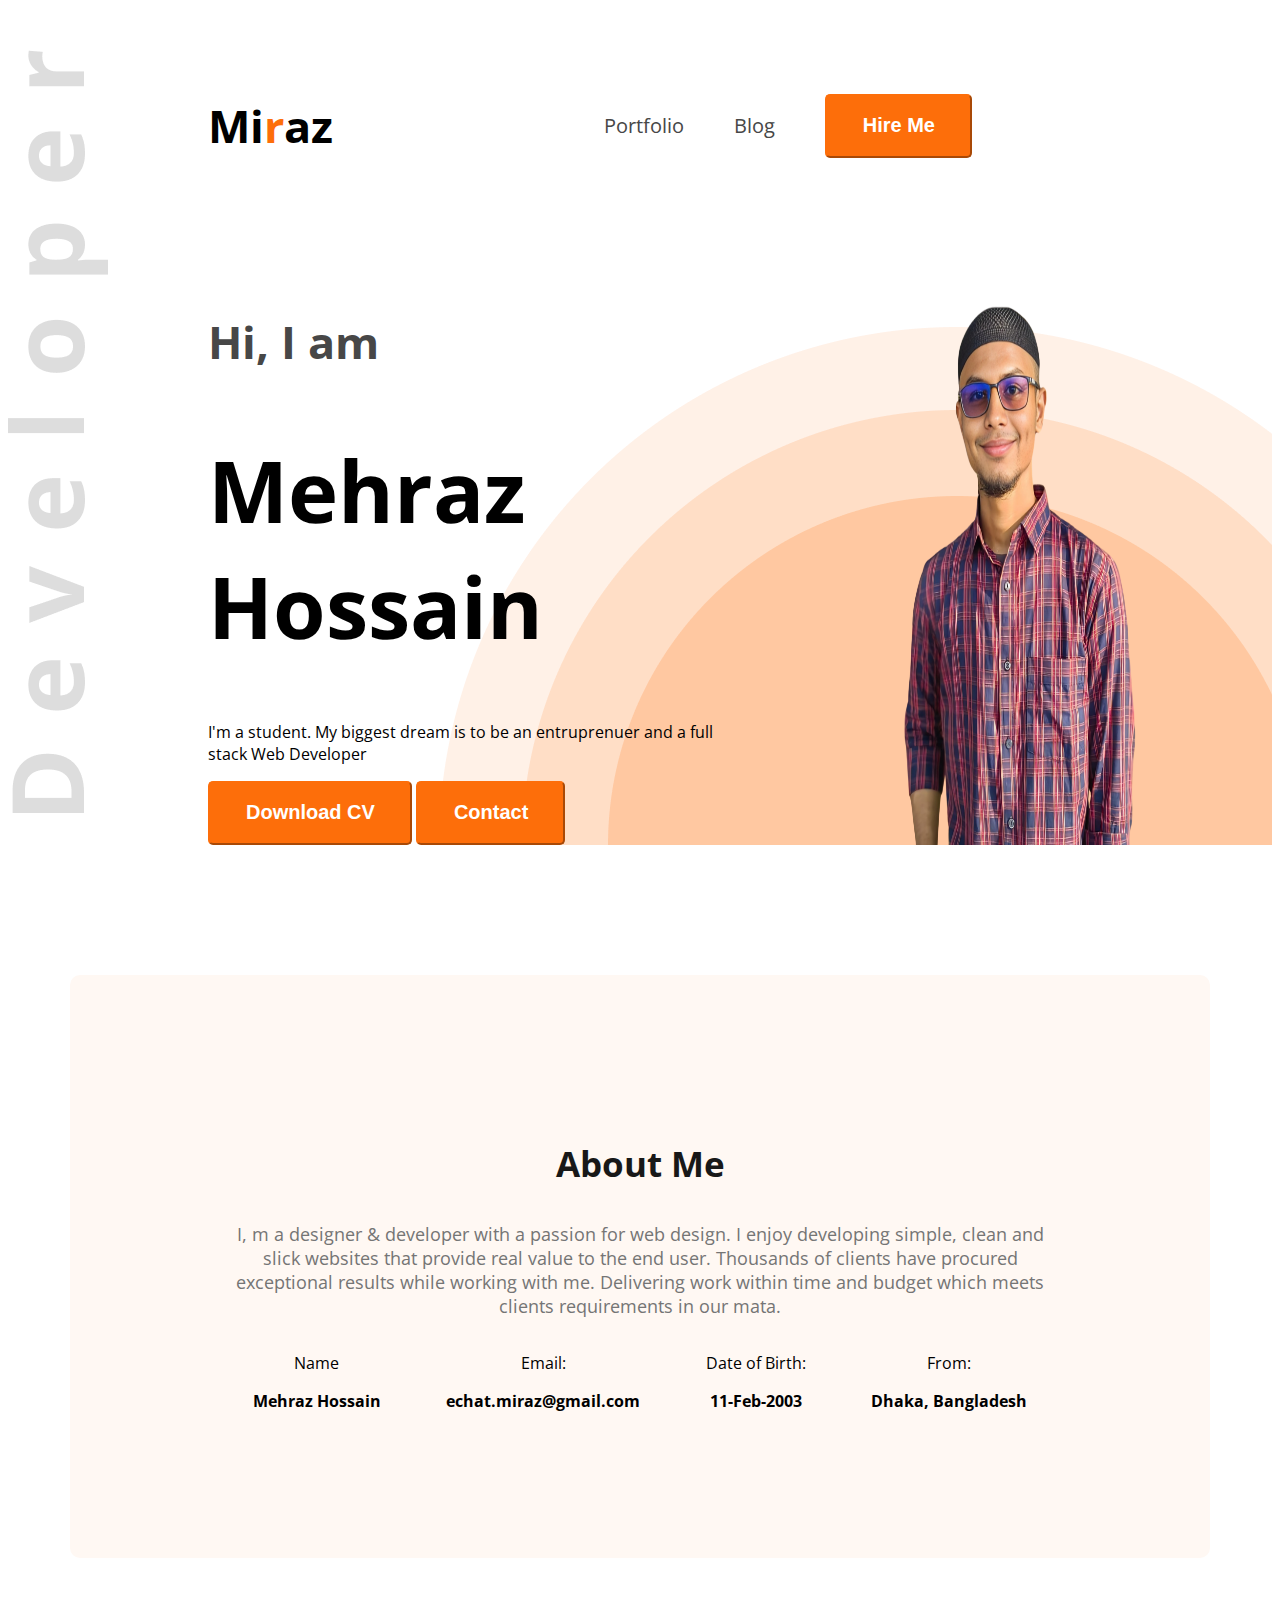
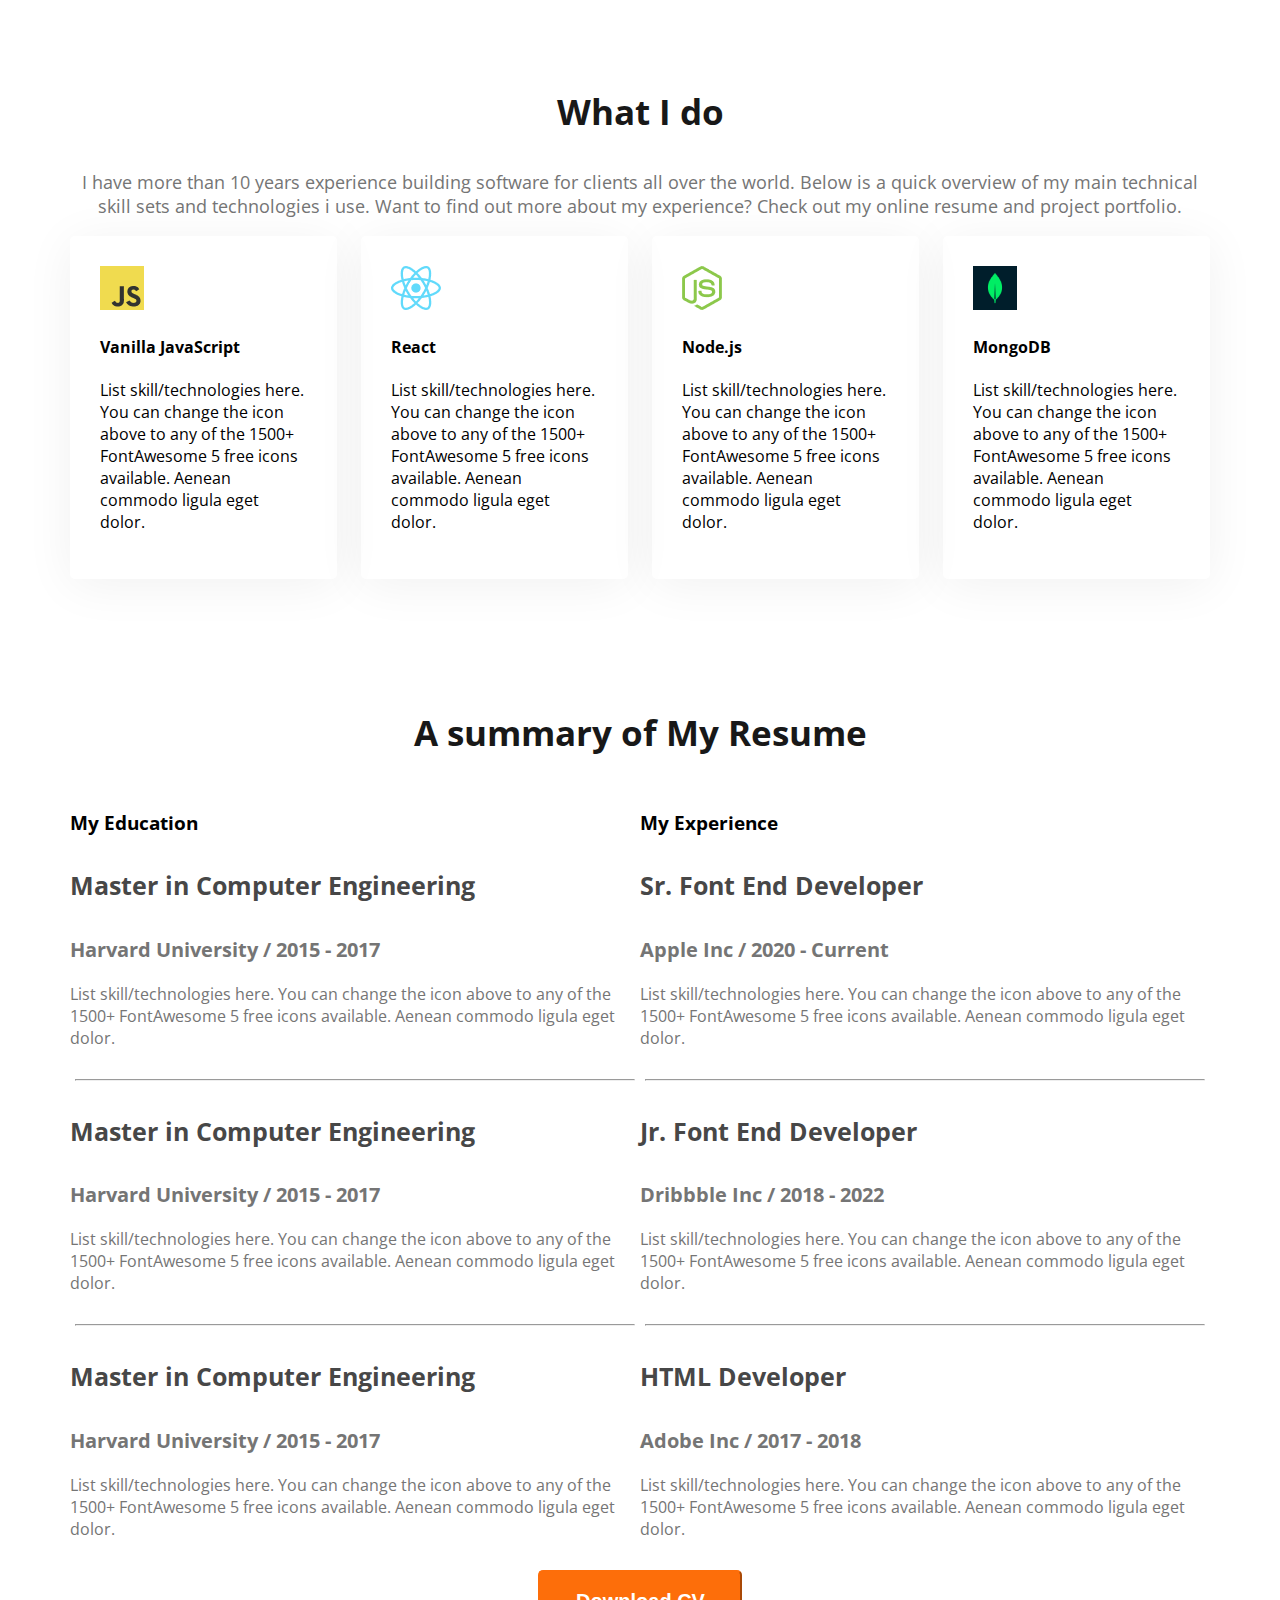
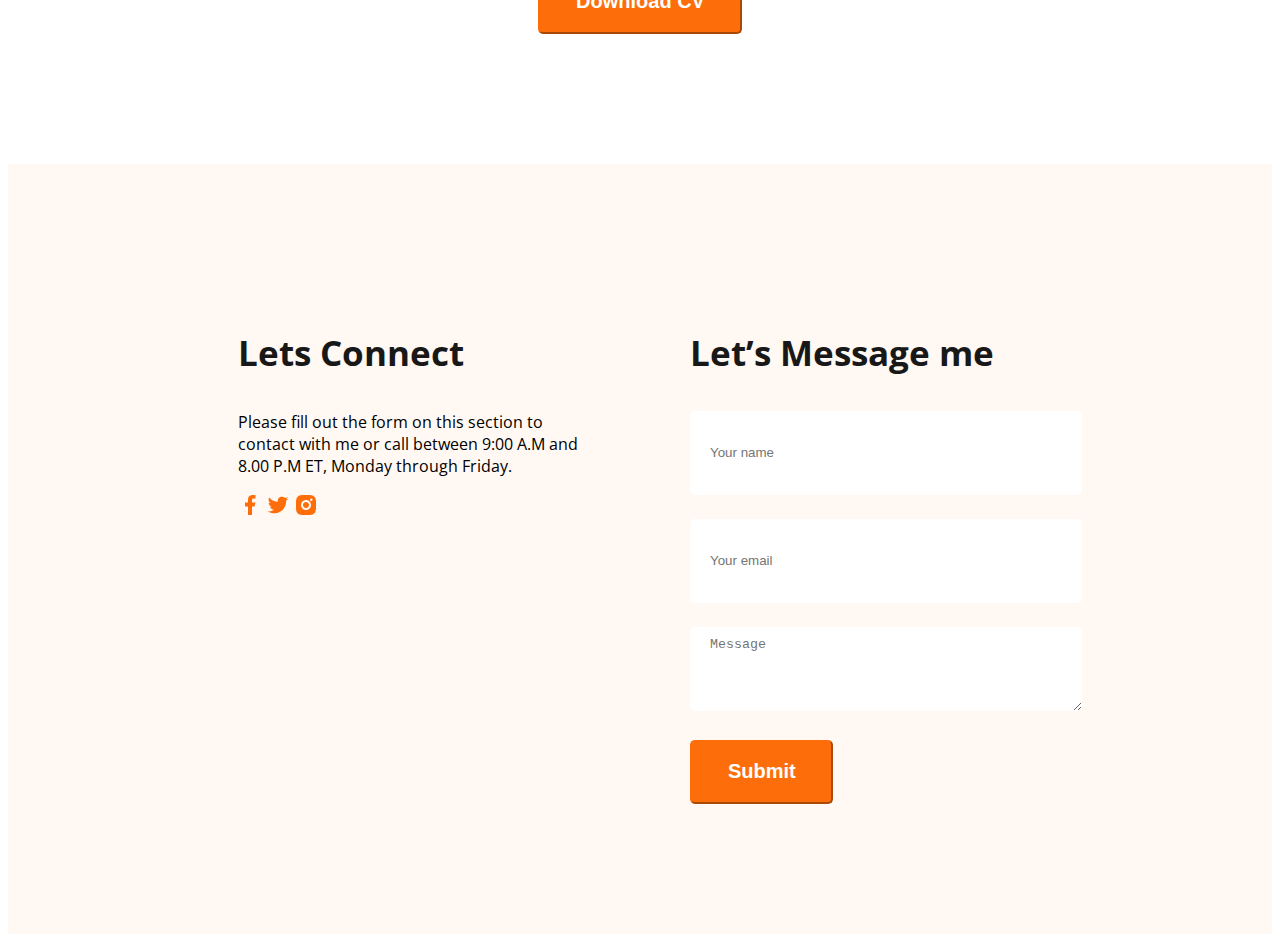
<file: index.html>
<!DOCTYPE html>
<html lang="en">
<head>
    <meta charset="UTF-8">
    <meta name="viewport" content="width=device-width, initial-scale=1.0">
    <title>My Developer Portfolio</title>
    <link rel="preconnect" href="https://fonts.googleapis.com">
<link rel="preconnect" href="https://fonts.gstatic.com" crossorigin>
<link href="https://fonts.googleapis.com/css2?family=Open+Sans:ital,wght@0,300..800;1,300..800&display=swap" rel="stylesheet">
    <link rel="stylesheet" href="Styles/portfolio.css">
    <link rel="stylesheet" href="https://cdnjs.cloudflare.com/ajax/libs/font-awesome/6.5.2/css/all.min.css" integrity="sha512-SnH5WK+bZxgPHs44uWIX+LLJAJ9/2PkPKZ5QiAj6Ta86w+fsb2TkcmfRyVX3pBnMFcV7oQPJkl9QevSCWr3W6A==" crossorigin="anonymous" referrerpolicy="no-referrer" />
</head>
<body class="open-sans-normal ">
    <header class="header">
        <nav>
            <h3 class="nav-title">Mi<span class="text-primary">r</span>az</h3>
            <ul>
                <li><a class="dark-2" href="">Portfolio</a></li>
                <li><a class="dark-2" href="">Blog</a></li>
                <li><a href=""><button class="btn-primary">Hire Me</button></a> </li>
            </ul>
        </nav>
        <div class="banner">
            <div class="banner-content">
                <h4 class="bannner-greeetins dark-2">Hi, I am</h4>
                <h1 class="banner-title">Mehraz Hossain</h1>
                <p>I'm a student. My biggest dream is to be an entruprenuer and a full stack Web Developer
                </p>
                <button class="btn-primary"><i class="fa-solid fa-download"></i> Download CV</button>
                <button class="btn-primary"><i class="fa-solid fa-phone"></i> Contact</button>
            </div>
            <img class="banner-profile-picture" src="./images/miraz.png" alt="">
        </div>
    </header>
    <main>
        <section class="about secondary-bg">
            <h3 class="section-title">About Me</h3>
            <p class="section-description">I, m a designer & developer with a passion for web design. I enjoy developing simple, clean and slick websites that provide real value to the end user. Thousands of clients have procured exceptional results while working with me. Delivering work within time and budget which meets clients requirements in our mata.</p>
            <div class="about-items">
                <div class="about-item">
                    <p class="item-title"> Name</p>
                    <p class="item-description">Mehraz Hossain</p>
                </div>
                <div class="about-item">
                    <p class="item-title">Email:</p>
                    <p class="item-description">echat.miraz@gmail.com</p>
                </div>
                <div class="about-item">
                    <p class="item-title">Date of Birth:</p>
                    <p class="item-description">11-Feb-2003</p>
                </div>
                <div class="about-item">
                    <p class="item-title">From:</p>
                    <p class="item-description">Dhaka, Bangladesh</p>
                </div>
            </div>
        </section>
        <!-- What i do section start -->
         <section class="skills">
            <h3 class="section-title text-center">What I do</h3>
            <p class="section-description text-center">I have more than 10 years experience building software for clients all over the world. Below is a quick overview of my main technical skill sets and technologies i use. Want to find out more about my experience? Check out my online resume and project portfolio.</p>
            <div class="skills-container">
                <div class="skill">
                    <img src="./Styles/images/icons/js.png" alt="">
                    <h4 class="skill-title">Vanilla JavaScript</h4>
                    <p class="skill-description">List skill/technologies here. You can change the icon above to any of the 1500+ FontAwesome 5 free icons available. Aenean commodo ligula eget dolor.</p>
                </div>
                <div class="skill">
                    <img src="./Styles/images/icons/react.png" alt="">
                    <h4 class="skill-title">React</h4>
                    <p class="skill-description">List skill/technologies here. You can change the icon above to any of the 1500+ FontAwesome 5 free icons available. Aenean commodo ligula eget dolor.</p>
                </div>
                <div class="skill">
                    <img src="./Styles/images/icons/nodejs.png" alt="">
                    <h4 class="skill-title">Node.js</h4>
                    <p class="skill-description">List skill/technologies here. You can change the icon above to any of the 1500+ FontAwesome 5 free icons available. Aenean commodo ligula eget dolor.       </p>
                </div>
                <div class="skill">
                    <img src="./Styles/images/icons/mongo.png" alt="">
                    <h4 class="skill-title">MongoDB</h4>
                    <p class="skill-description">List skill/technologies here. You can change the icon above to any of the 1500+ FontAwesome 5 free icons available. Aenean commodo ligula eget dolor.</p>
                </div>
            </div>
         </section>
         <section class="resume">
            <h3 class="section-title text-center">A summary of My Resume</h3>
            <div class="resume-container">
                <!-- .resume-column*2>h3.resume-column-title+.experience*3>h4.experience-title+h5.experience-sub-title+.experience-description -->
                <div class="resume-column">
                    <h3 class="resume-column-title">My Education</h3>
                    <div class="experience">
                        <h4 class="experience-title">Master in Computer Engineering</h4>
                        <h5 class="experience-sub-title">Harvard University / 2015 - 2017</h5>
                        <div class="experience-description">List skill/technologies here. You can change the icon above 
                            to any of the 1500+ FontAwesome 5 free icons available. Aenean commodo ligula eget dolor.</div>
                    </div>
                    <hr>
                    <div class="experience">
                        <h4 class="experience-title">Master in Computer Engineering</h4>
                        <h5 class="experience-sub-title">Harvard University / 2015 - 2017</h5>
                        <div class="experience-description">List skill/technologies here. You can change the icon above 
                            to any of the 1500+ FontAwesome 5 free icons available. Aenean commodo ligula eget dolor.</div>
                    </div>
                    <hr>
                    <div class="experience">
                        <h4 class="experience-title">Master in Computer Engineering</h4>
                        <h5 class="experience-sub-title">Harvard University / 2015 - 2017</h5>
                        <div class="experience-description">List skill/technologies here. You can change the icon above 
                            to any of the 1500+ FontAwesome 5 free icons available. Aenean commodo ligula eget dolor.</div>
                    </div>
                </div>
                <div class="resume-column">
                    <h3 class="resume-column-title">My Experience</h3>
                    <div class="experience">
                        <h4 class="experience-title">Sr. Font End Developer</h4>
                        <h5 class="experience-sub-title">Apple Inc / 2020 - Current</h5>
                        <div class="experience-description">List skill/technologies here. You can change the icon above 
                            to any of the 1500+ FontAwesome 5 free icons available. Aenean commodo ligula eget dolor.</div>
                    </div>
                    <hr>
                    <div class="experience">
                        <h4 class="experience-title">Jr. Font End Developer</h4>
                        <h5 class="experience-sub-title">Dribbble Inc / 2018 - 2022</h5>
                        <div class="experience-description">List skill/technologies here. You can change the icon above 
                            to any of the 1500+ FontAwesome 5 free icons available. Aenean commodo ligula eget dolor.</div>
                    </div>
                    <hr>
                    <div class="experience">
                        <h4 class="experience-title">HTML Developer</h4>
                        <h5 class="experience-sub-title">Adobe Inc / 2017 - 2018</h5>
                        <div class="experience-description">List skill/technologies here. You can change the icon above 
                            to any of the 1500+ FontAwesome 5 free icons available. Aenean commodo ligula eget dolor.</div>
                    </div>
                </div>
            </div>
            <div class="text-center resume-download-cv"><button class="btn-primary"><i class="fa-solid fa-download"></i> Download CV</button></div>
         </section>
    </main>
    <footer class="secondary-bg">
        <div class="footer-column">
            <h3 class="section-title">Lets Connect</h3>
            <p>Please fill out the form on this section to contact with me or call between 9:00 A.M and 8.00 P.M ET, Monday through Friday.</p>
            <div>
                <a href="https://www.facebook.com/me.ayanmiraz16/"><img src="./Styles/images/icons/facebook.png" alt=""></a>
                <a href="https://x.com/ayanmiraz16"><img src="./Styles/images/icons/twitter.png" alt=""></a>
                <a href="https://www.instagram.com/ayanmiraz16/?hl=en"><img src="./Styles/images/icons/insta.png" alt=""></a>
            </div>

        </div>
        <div class="footer-column">
            <h3 class="section-title">Let’s Message me</h3>
            <form action="">
                <input type="text" placeholder="Your name">
                <br>
                <input type="email" placeholder="Your email">
                <textarea name="" id="" cols="30" rows="20" placeholder="Message"></textarea>
                <input class="btn-primary" type="submit" value="Submit">
            </form>
        </div>
    </footer>
</body>
</html>
</file>
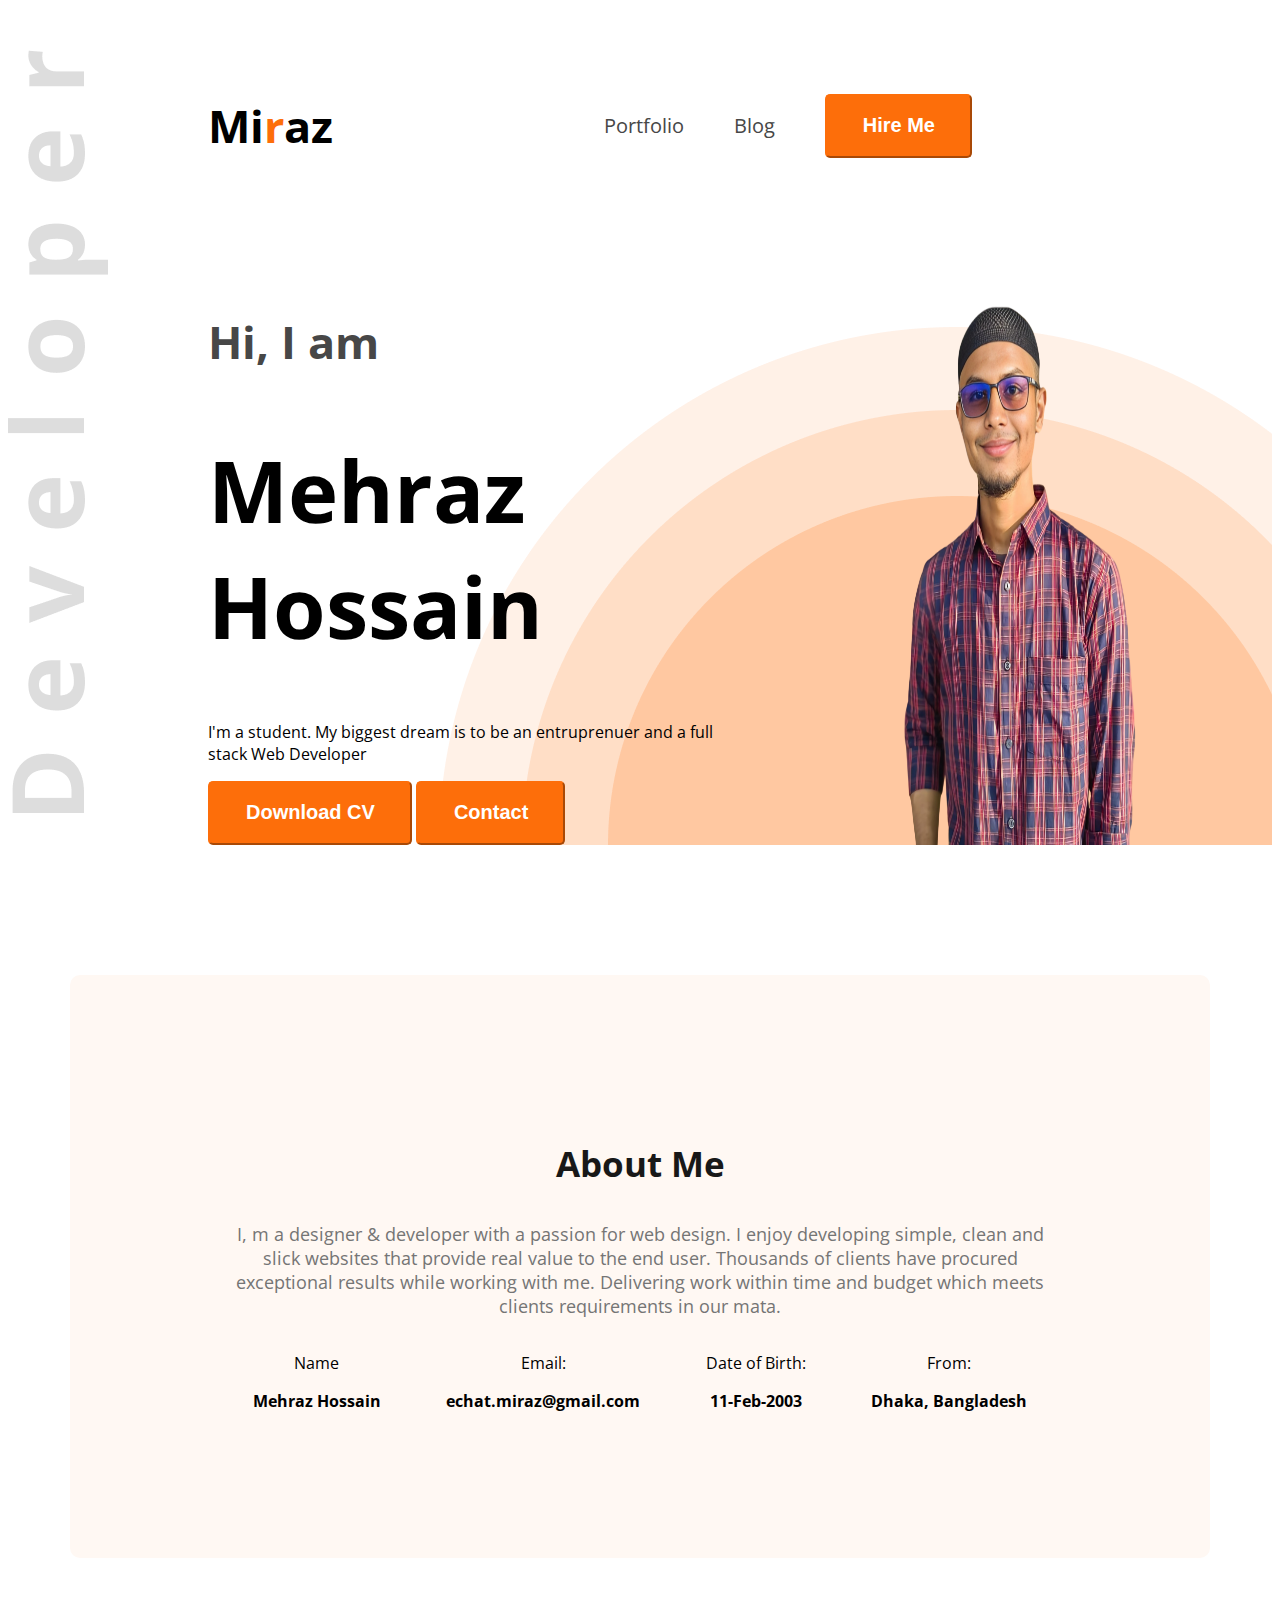
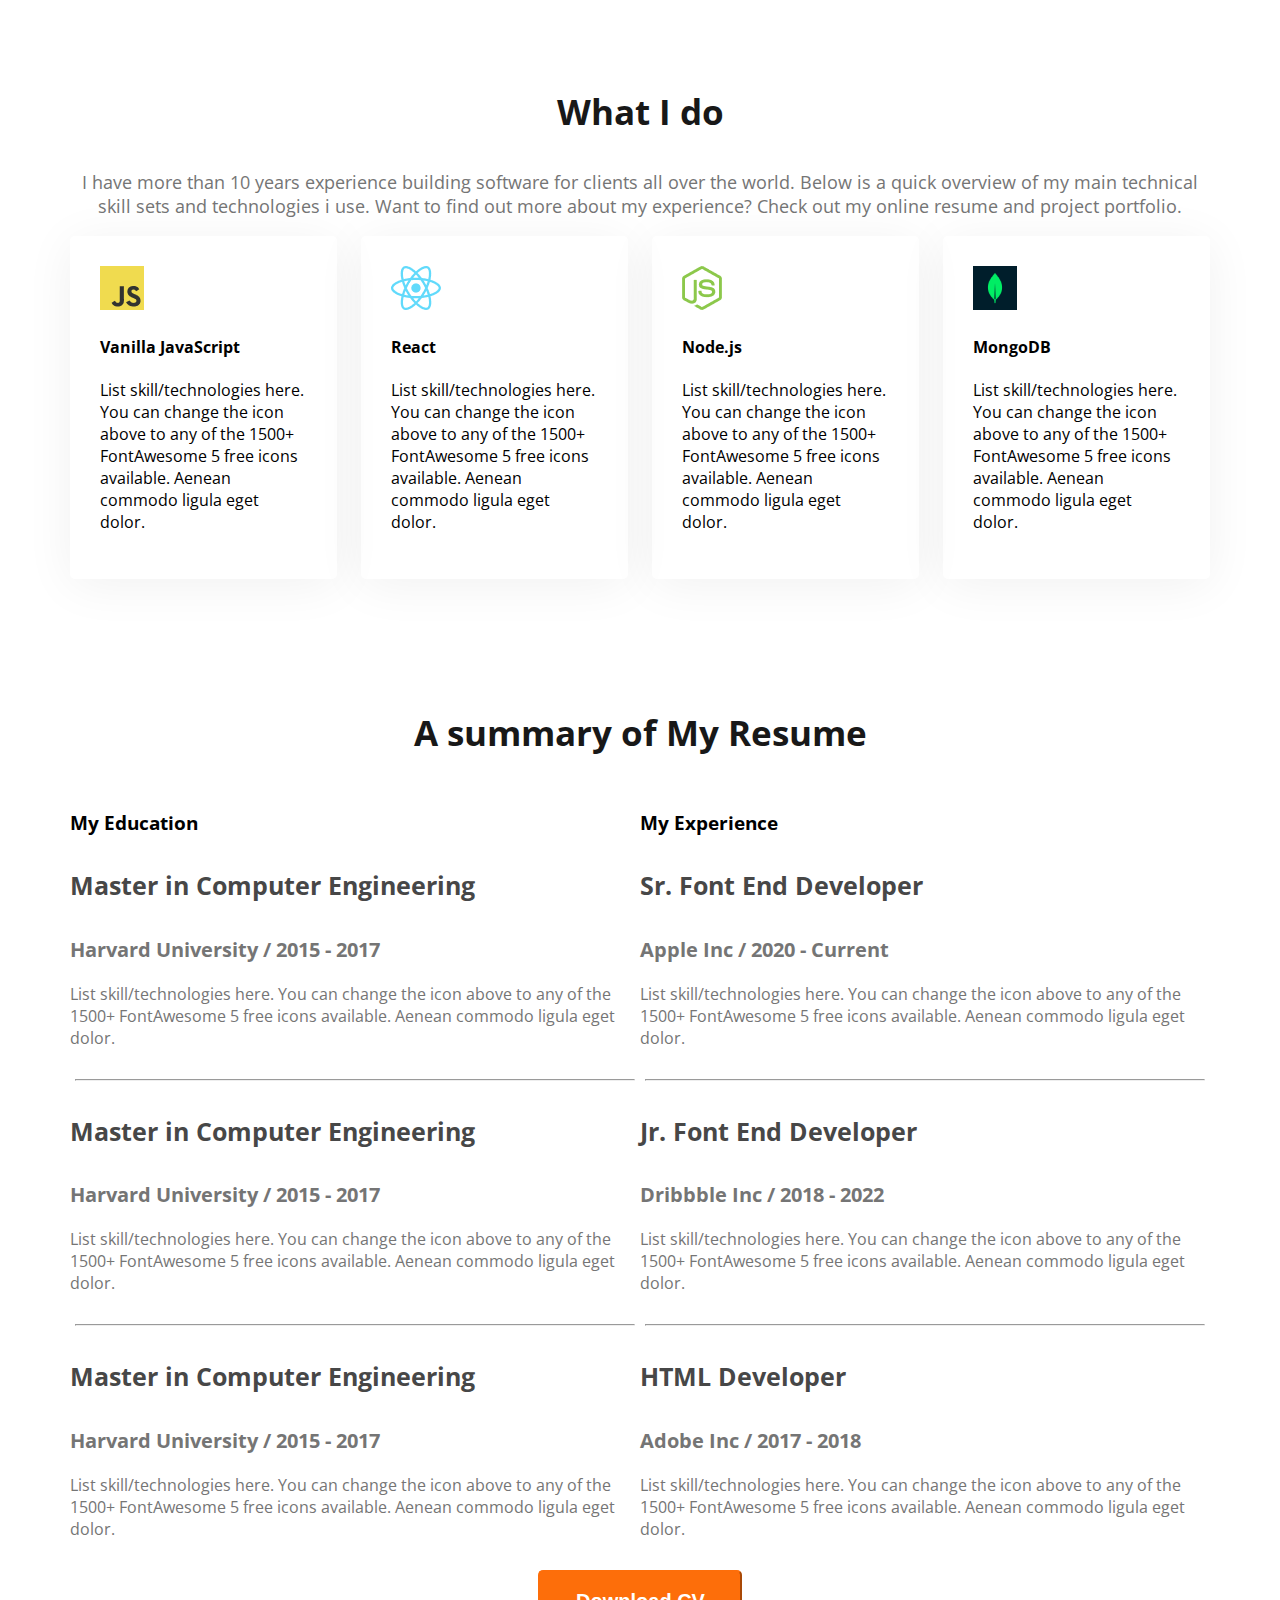
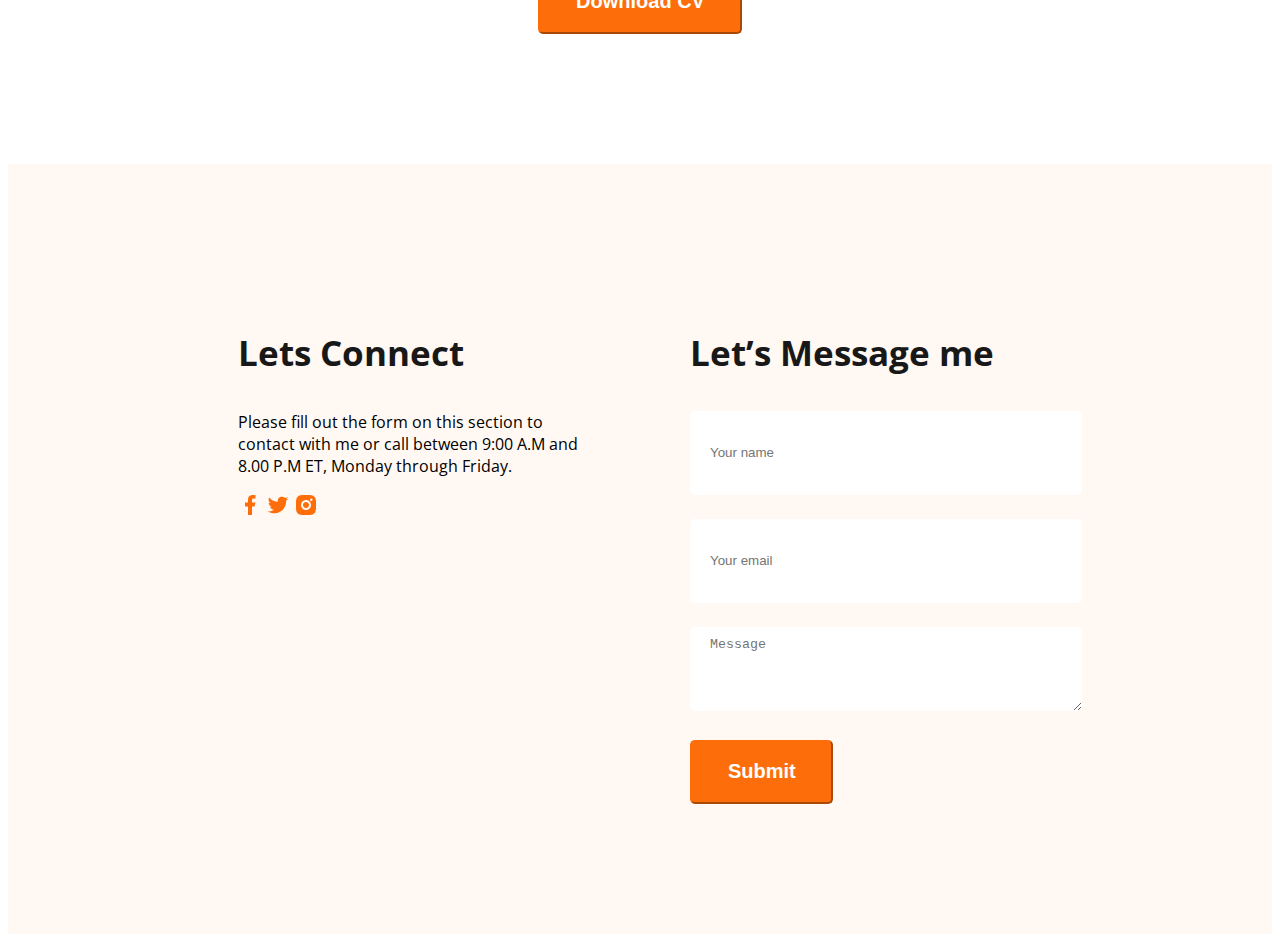
<file: portfolio.html>
<!DOCTYPE html>
<html lang="en">
<head>
    <meta charset="UTF-8">
    <meta name="viewport" content="width=device-width, initial-scale=1.0">
    <title>My Developer Portfolio</title>
    <link rel="preconnect" href="https://fonts.googleapis.com">
<link rel="preconnect" href="https://fonts.gstatic.com" crossorigin>
<link href="https://fonts.googleapis.com/css2?family=Open+Sans:ital,wght@0,300..800;1,300..800&display=swap" rel="stylesheet">
    <link rel="stylesheet" href="Styles/portfolio.css">
    <link rel="stylesheet" href="https://cdnjs.cloudflare.com/ajax/libs/font-awesome/6.5.2/css/all.min.css" integrity="sha512-SnH5WK+bZxgPHs44uWIX+LLJAJ9/2PkPKZ5QiAj6Ta86w+fsb2TkcmfRyVX3pBnMFcV7oQPJkl9QevSCWr3W6A==" crossorigin="anonymous" referrerpolicy="no-referrer" />
</head>
<body class="open-sans-normal ">
    <header class="header">
        <nav>
            <h3 class="nav-title">Mi<span class="text-primary">r</span>az</h3>
            <ul>
                <li><a class="dark-2" href="">Portfolio</a></li>
                <li><a class="dark-2" href="">Blog</a></li>
                <li><a href=""><button class="btn-primary">Hire Me</button></a> </li>
            </ul>
        </nav>
        <div class="banner">
            <div class="banner-content">
                <h4 class="bannner-greeetins dark-2">Hi, I am</h4>
                <h1 class="banner-title">Mehraz Hossain</h1>
                <p>I'm a student. My biggest dream is to be an entruprenuer and a full stack Web Developer
                </p>
                <button class="btn-primary"><i class="fa-solid fa-download"></i> Download CV</button>
                <button class="btn-primary"><i class="fa-solid fa-phone"></i> Contact</button>
            </div>
            <img class="banner-profile-picture" src="./Styles/images/miraz.png" alt="">
        </div>
    </header>
    <main>
        <section class="about secondary-bg">
            <h3 class="section-title">About Me</h3>
            <p class="section-description">I, m a designer & developer with a passion for web design. I enjoy developing simple, clean and slick websites that provide real value to the end user. Thousands of clients have procured exceptional results while working with me. Delivering work within time and budget which meets clients requirements in our mata.</p>
            <div class="about-items">
                <div class="about-item">
                    <p class="item-title"> Name</p>
                    <p class="item-description">Mehraz Hossain</p>
                </div>
                <div class="about-item">
                    <p class="item-title">Email:</p>
                    <p class="item-description">echat.miraz@gmail.com</p>
                </div>
                <div class="about-item">
                    <p class="item-title">Date of Birth:</p>
                    <p class="item-description">11-Feb-2003</p>
                </div>
                <div class="about-item">
                    <p class="item-title">From:</p>
                    <p class="item-description">Dhaka, Bangladesh</p>
                </div>
            </div>
        </section>
        <!-- What i do section start -->
         <section class="skills">
            <h3 class="section-title text-center">What I do</h3>
            <p class="section-description text-center">I have more than 10 years experience building software for clients all over the world. Below is a quick overview of my main technical skill sets and technologies i use. Want to find out more about my experience? Check out my online resume and project portfolio.</p>
            <div class="skills-container">
                <div class="skill">
                    <img src="./Styles/images/icons/js.png" alt="">
                    <h4 class="skill-title">Vanilla JavaScript</h4>
                    <p class="skill-description">List skill/technologies here. You can change the icon above to any of the 1500+ FontAwesome 5 free icons available. Aenean commodo ligula eget dolor.</p>
                </div>
                <div class="skill">
                    <img src="./Styles/images/icons/react.png" alt="">
                    <h4 class="skill-title">React</h4>
                    <p class="skill-description">List skill/technologies here. You can change the icon above to any of the 1500+ FontAwesome 5 free icons available. Aenean commodo ligula eget dolor.</p>
                </div>
                <div class="skill">
                    <img src="./Styles/images/icons/nodejs.png" alt="">
                    <h4 class="skill-title">Node.js</h4>
                    <p class="skill-description">List skill/technologies here. You can change the icon above to any of the 1500+ FontAwesome 5 free icons available. Aenean commodo ligula eget dolor.       </p>
                </div>
                <div class="skill">
                    <img src="./Styles/images/icons/mongo.png" alt="">
                    <h4 class="skill-title">MongoDB</h4>
                    <p class="skill-description">List skill/technologies here. You can change the icon above to any of the 1500+ FontAwesome 5 free icons available. Aenean commodo ligula eget dolor.</p>
                </div>
            </div>
         </section>
         <section class="resume">
            <h3 class="section-title text-center">A summary of My Resume</h3>
            <div class="resume-container">
                <!-- .resume-column*2>h3.resume-column-title+.experience*3>h4.experience-title+h5.experience-sub-title+.experience-description -->
                <div class="resume-column">
                    <h3 class="resume-column-title">My Education</h3>
                    <div class="experience">
                        <h4 class="experience-title">Master in Computer Engineering</h4>
                        <h5 class="experience-sub-title">Harvard University / 2015 - 2017</h5>
                        <div class="experience-description">List skill/technologies here. You can change the icon above 
                            to any of the 1500+ FontAwesome 5 free icons available. Aenean commodo ligula eget dolor.</div>
                    </div>
                    <hr>
                    <div class="experience">
                        <h4 class="experience-title">Master in Computer Engineering</h4>
                        <h5 class="experience-sub-title">Harvard University / 2015 - 2017</h5>
                        <div class="experience-description">List skill/technologies here. You can change the icon above 
                            to any of the 1500+ FontAwesome 5 free icons available. Aenean commodo ligula eget dolor.</div>
                    </div>
                    <hr>
                    <div class="experience">
                        <h4 class="experience-title">Master in Computer Engineering</h4>
                        <h5 class="experience-sub-title">Harvard University / 2015 - 2017</h5>
                        <div class="experience-description">List skill/technologies here. You can change the icon above 
                            to any of the 1500+ FontAwesome 5 free icons available. Aenean commodo ligula eget dolor.</div>
                    </div>
                </div>
                <div class="resume-column">
                    <h3 class="resume-column-title">My Experience</h3>
                    <div class="experience">
                        <h4 class="experience-title">Sr. Font End Developer</h4>
                        <h5 class="experience-sub-title">Apple Inc / 2020 - Current</h5>
                        <div class="experience-description">List skill/technologies here. You can change the icon above 
                            to any of the 1500+ FontAwesome 5 free icons available. Aenean commodo ligula eget dolor.</div>
                    </div>
                    <hr>
                    <div class="experience">
                        <h4 class="experience-title">Jr. Font End Developer</h4>
                        <h5 class="experience-sub-title">Dribbble Inc / 2018 - 2022</h5>
                        <div class="experience-description">List skill/technologies here. You can change the icon above 
                            to any of the 1500+ FontAwesome 5 free icons available. Aenean commodo ligula eget dolor.</div>
                    </div>
                    <hr>
                    <div class="experience">
                        <h4 class="experience-title">HTML Developer</h4>
                        <h5 class="experience-sub-title">Adobe Inc / 2017 - 2018</h5>
                        <div class="experience-description">List skill/technologies here. You can change the icon above 
                            to any of the 1500+ FontAwesome 5 free icons available. Aenean commodo ligula eget dolor.</div>
                    </div>
                </div>
            </div>
            <div class="text-center resume-download-cv"><button class="btn-primary"><i class="fa-solid fa-download"></i> Download CV</button></div>
         </section>
    </main>
    <footer class="secondary-bg">
        <div class="footer-column">
            <h3 class="section-title">Lets Connect</h3>
            <p>Please fill out the form on this section to contact with me or call between 9:00 A.M and 8.00 P.M ET, Monday through Friday.</p>
            <div>
                <a href="https://www.facebook.com/me.ayanmiraz16/"><img src="./Styles/images/icons/facebook.png" alt=""></a>
                <a href="https://x.com/ayanmiraz16"><img src="./Styles/images/icons/twitter.png" alt=""></a>
                <a href="https://www.instagram.com/ayanmiraz16/?hl=en"><img src="./Styles/images/icons/insta.png" alt=""></a>
            </div>

        </div>
        <div class="footer-column">
            <h3 class="section-title">Let’s Message me</h3>
            <form action="">
                <input type="text" placeholder="Your name">
                <br>
                <input type="email" placeholder="Your email">
                <textarea name="" id="" cols="30" rows="20" placeholder="Message"></textarea>
                <input class="btn-primary" type="submit" value="Submit">
            </form>
        </div>
    </footer>
</body>
</html>
</file>
<file: Styles/portfolio.css>
.open-sans-normal {
  font-family: "Open Sans", sans-serif;
  font-optical-sizing: auto;
  font-style: normal;
  font-variation-settings:
    "wdth" 100;
}

.text-primary{
    color: #FD6E0A;
}

.dark-2{
     color: #474747; 
}
/* nav styles */

nav ul{
    display: flex;
    margin-right: 50px;
    align-items: center
}


nav{
    display: flex;
    align-items: center;
    justify-content: space-between;
    margin: 50px 200px;
}
.nav-title{
    font-weight: 800px;
    font-size: 45px;
}

nav ul li {
    list-style: none;
    margin-right: 50px;
}

nav li a{
    text-decoration: none;
    font-size: 20px;
}

.btn-primary{
    background-color: #FD6E0A;
    font-weight: bold;
    font-size: 20px;
    color: #fff;
    padding: 18px 35px 19px 36px;
    border-radius: 5px;
    border-color: #FD6E0A;
    cursor: pointer;
}


.secondary-bg{
    background-color: #FFF8F3;
}
.header{
    background-image: url(../Styles/images/developer.png), url(../Styles/images/header_bg.png);
    background-repeat: no-repeat;
    background-position: top left, bottom right;
}

/* shared style */

.text-center{
    text-align: center;
}
.banner{
    display: flex;
    justify-content: space-between;
    margin: 0 35px 0 200px;
    
}

.banner-content{
    max-width: 580px;
}
.bannner-greeetins{
    font-size: 45px;
    font-weight: 600px;
}
.banner-title{
    font-weight: bold;
    font-size: 85px;
}
.banner-profile-picture{
    width: 500px;
}

.section-title{
    font-size: 35px;
    font-weight: bold;
    color: #181818;
}

.section-description{
    font-size: 18px;
    color: #757575;
}

/* main styles */

main{
    max-width: 1140px;
    margin: 0 auto;
}

main section{
    margin-top: 130px;
    margin-bottom: 130px;
}
/* about styles */
.about{
    border-radius: 10px;
    padding: 130px 150px;
    text-align: center;
    margin-top: 130px;
}
.about-items{
    display: flex;
    justify-content: space-around;
}
.item-description{
    font-weight: bold;
}

/* skills section style */

.skills-container{
    display: flex;
    gap: 24px;
}
.skill{
    padding: 30px;
    box-shadow: 0px 6px 50px 0px rgba(0, 0, 0, 0.06);
    border-radius: 5px;
}

/* resume section style */

.resume-container{
    display: flex;  
}



.experience-title{
    font-size: 25px;
    color: #474747;
    font-weight: bold;
    margin-bottom: 10px;
}
.experience-sub-title{
    color: #757575;
    font-size: 20px;
    font-weight: 600px;
    margin-bottom: 20px;
}
.experience-description{
    color: #757575;
}

.resume hr{
    margin: 30px 5px;
}

.resume-download-cv{
    margin-top: 30px;
}

/* footer style */

footer{
    padding: 130px 230px;
    display: flex;
    gap: 100px;
}

.footer-column{
    width: 50%;
}

footer input[type="text"], footer input[type="email"], footer textarea{
    height: 64px;
    width: 100%;
    border-radius: 5px;
    border: none;
    background-color: #FFFFFF;
    padding: 10px 20px;
    margin-bottom: 24px;

}



/* responsive media query */

.hide{
    display: none;
}


/* responsive style starts */

@media screen and (max-width: 576px) {
    .skills-container, 
    .resume-container, 
    .banner, 
    .secondary-bg, 
    .about-items, 
    nav{
        flex-direction: column;
        margin: 0 auto;
    }


    nav > ul{
     margin: 0 auto;
     width: calc(100% - 40px);
     margin-right: 0;
     padding: 20px;
    }

    .btn-primary{
        margin-bottom: 30px;
    }
    .header{
        background-image: none;
    }


    .banner {
        margin: 20px;
    }


    .banner-profile-picture{
        width: 100%;
    }

    .secondary-bg{
        padding: 20px;

    }
    
    .resume-column-title{
        text-align: center;
        text-decoration: underline;
    }

    .resume-column{
        padding: 20px;
    }

    .footer-column, .about{
        /* width: 100%; */
        width: calc(100% - 40px);
    }


    footer input[type="text"], footer input[type="email"], footer textarea{
        width: calc(100% - 40px);
    }

}
</file>
